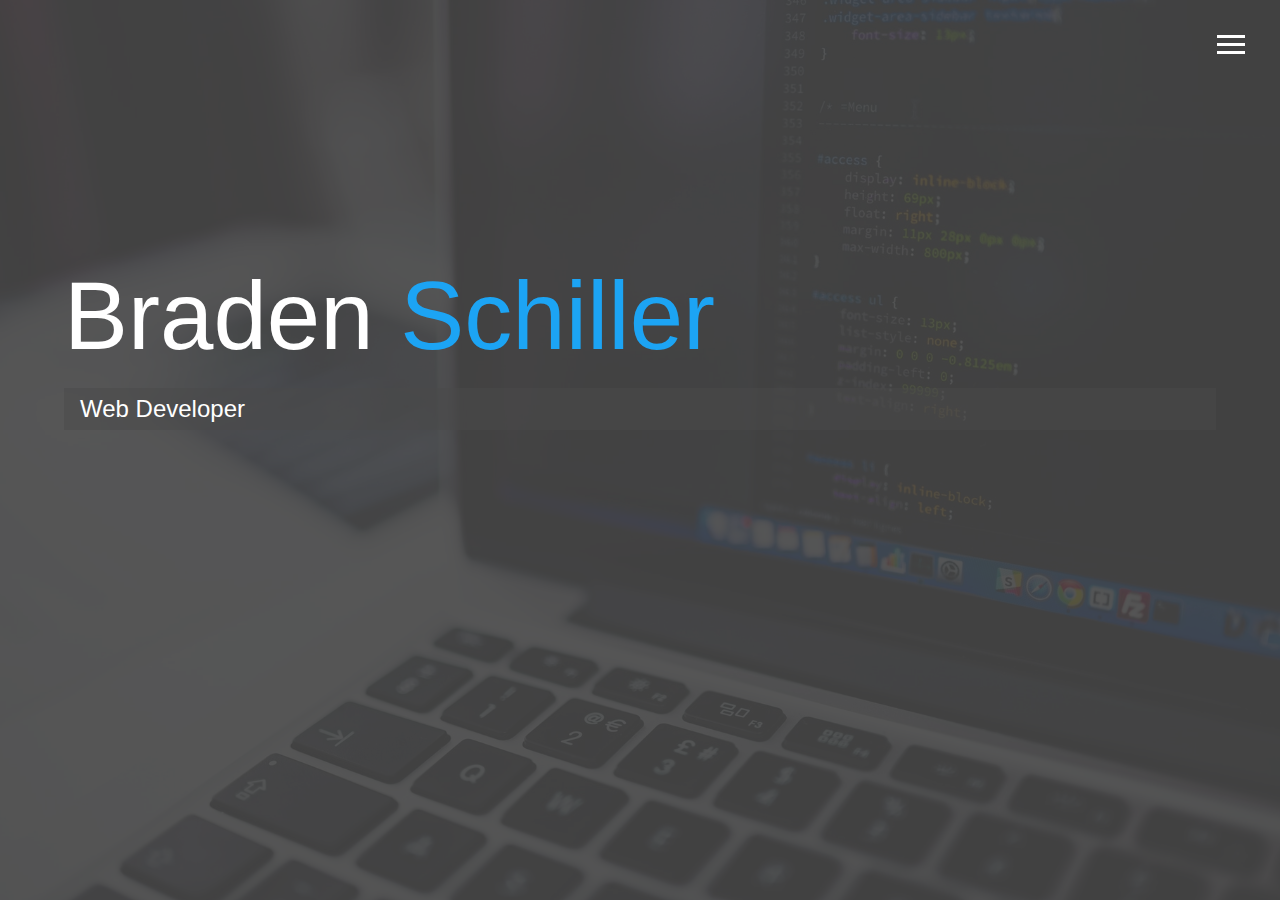
<file: index.html>
<!DOCTYPE html>
<html lang="en">
<head>
    <meta charset="UTF-8">
    <meta name="viewport" content="width=device-width, initial-scale=1.0">
    <meta http-equiv="X-UA-Compatible" content="ie=edge">
    <!-- font awesome icons -->
    <link rel="stylesheet" href="https://use.fontawesome.com/releases/v5.5.0/css/all.css" 
    integrity="sha384-B4dIYHKNBt8Bc12p+WXckhzcICo0wtJAoU8YZTY5qE0Id1GSseTk6S+L3BlXeVIU" crossorigin="anonymous">
    <!-- main css file -->
    <link rel="stylesheet" href="css/main.css">
    <title>Braden Schiller's Portfolio</title>
</head>
<body id="bg-img">
    <header>
        <div class="menu-btn">
            <div class="btn-line"></div>
            <div class="btn-line"></div>
            <div class="btn-line"></div>
        </div>
        
        <nav class="menu">
            <div class="menu-branding">
                <div class="portrait"></div>
            </div>
            <ul class="menu-nav">
                <li class="nav-item current">
                    <a href="index.html" class="nav-link">
                    Home
                    </a>
                </li>
                <li class="nav-item">
                    <a href="about.html" class="nav-link">
                    About Me
                    </a>
                </li>
                <li class="nav-item">
                    <a href="work.html" class="nav-link">
                    My Work
                    </a>
                </li>
                <li class="nav-item">
                    <a href="contact.html" class="nav-link">
                    Contact Me
                    </a>
                </li>
            </ul>
        </nav>
    </header>

    <main id="home">
        <h1 class="lg-heading">
            Braden <span class="text-secondary">Schiller</span>
        </h1>
        <h2 class="sm-heading">
            Web Developer
        </h2>
        <div class="icons">
            <a href="https://twitter.com/bradenschiller1">
                <i class="fab fa-twitter fa-2x"></i>
            </a>
            <a href="https://github.com/bradenschiller">
                <i class="fab fa-github fa-2x"></i>
            </a>
            <a href="https://www.linkedin.com/in/braden-schiller-111374149/">
                <i class="fab fa-linkedin fa-2x"></i>
            </a>
        </div>
    </main>

    <script src="js/main.js"></script>
</body>
</html>
</file>
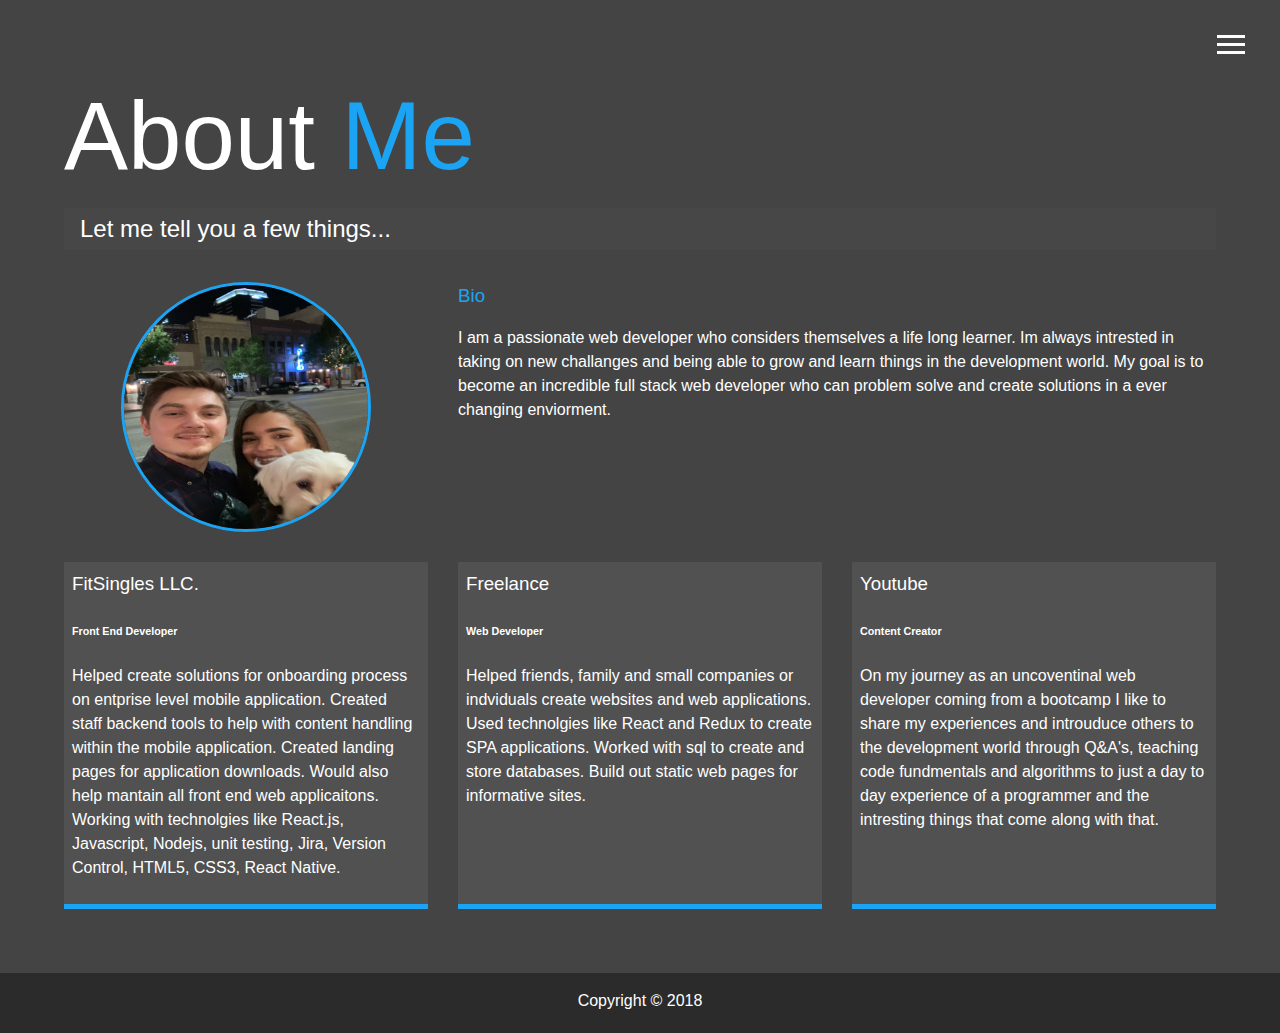
<file: about.html>
<!DOCTYPE html>
<html lang="en">
<head>
    <meta charset="UTF-8">
    <meta name="viewport" content="width=device-width, initial-scale=1.0">
    <meta http-equiv="X-UA-Compatible" content="ie=edge">
    <!-- font awesome icons -->
    <link rel="stylesheet" href="https://use.fontawesome.com/releases/v5.5.0/css/all.css" 
    integrity="sha384-B4dIYHKNBt8Bc12p+WXckhzcICo0wtJAoU8YZTY5qE0Id1GSseTk6S+L3BlXeVIU" crossorigin="anonymous">
    <!-- main css file -->
    <link rel="stylesheet" href="css/main.css">
    <title>About Me</title>
</head>
<body>
    <header>
        <div class="menu-btn">  
            <div class="btn-line"></div>
            <div class="btn-line"></div>
            <div class="btn-line"></div>
        </div>
        
        <nav class="menu">
            <div class="menu-branding">
                <div class="portrait"></div>
            </div>
            <ul class="menu-nav">
                <li class="nav-item">
                    <a href="index.html" class="nav-link">
                    Home
                    </a>
                </li>
                <li class="nav-item current">
                    <a href="about.html" class="nav-link">
                    About Me
                    </a>
                </li>
                <li class="nav-item">
                    <a href="work.html" class="nav-link">
                    My Work
                    </a>
                </li>
                <li class="nav-item">
                    <a href="contact.html" class="nav-link">
                    Contact Me
                    </a>
                </li>
            </ul>
        </nav>
    </header>

    <main id="about"> 
        <h1 class="lg-heading">
            About <span class="text-secondary">Me</span>
        </h1>
        <h2 class="sm-heading">
            Let me tell you a few things...
        </h2>
        <div class="about-info">
            <img src="./images/photoMe.JPG" alt="braden schiller" class="bio-image">

            <div class="bio">
                <h3 class="text-secondary">Bio</h3>
                    <p>
                        I am a passionate web developer who considers themselves a life long learner. Im always intrested in taking on new challanges and being able to grow and learn things in the development world. My goal is to become an incredible full stack web developer who can problem solve and create solutions in a ever changing enviorment. 
                    </p>
              
            </div>
                <div class="job job-1">
                    <h3>FitSingles LLC.</h3>
                    <h6>Front End Developer</h6>
                    <p>Helped create solutions for onboarding process on entprise level mobile application. Created staff backend tools to help with content handling within the mobile application. Created landing pages for application downloads. Would also help mantain all front end web applicaitons. Working with technolgies like React.js, Javascript, Nodejs, unit testing, Jira, Version Control, HTML5, CSS3, React Native.</p>
                </div>
                <div class="job job-2">
                    <h3>Freelance</h3>
                    <h6>Web Developer</h6>
                    <p>Helped friends, family and small companies or indviduals create websites and web applications. Used technolgies like React and Redux to create SPA applications. Worked with sql to create and store databases. Build out static web pages for informative sites.</p>
                </div>
                <div class="job job-3">
                    <h3>Youtube</h3>
                    <h6>Content Creator</h6>
                    <p>On my journey as an uncoventinal web developer coming from a bootcamp I like to share my experiences and introuduce others to the development world through Q&A's, teaching code fundmentals and algorithms to just a day to day experience of a programmer and the intresting things that come along with that.</p>
            </div>
        </div>
    </main>
    <footer id="main-footer">
        Copyright &copy; 2018
    </footer>

    <script src="js/main.js"></script>
</body>
</html>
</file>
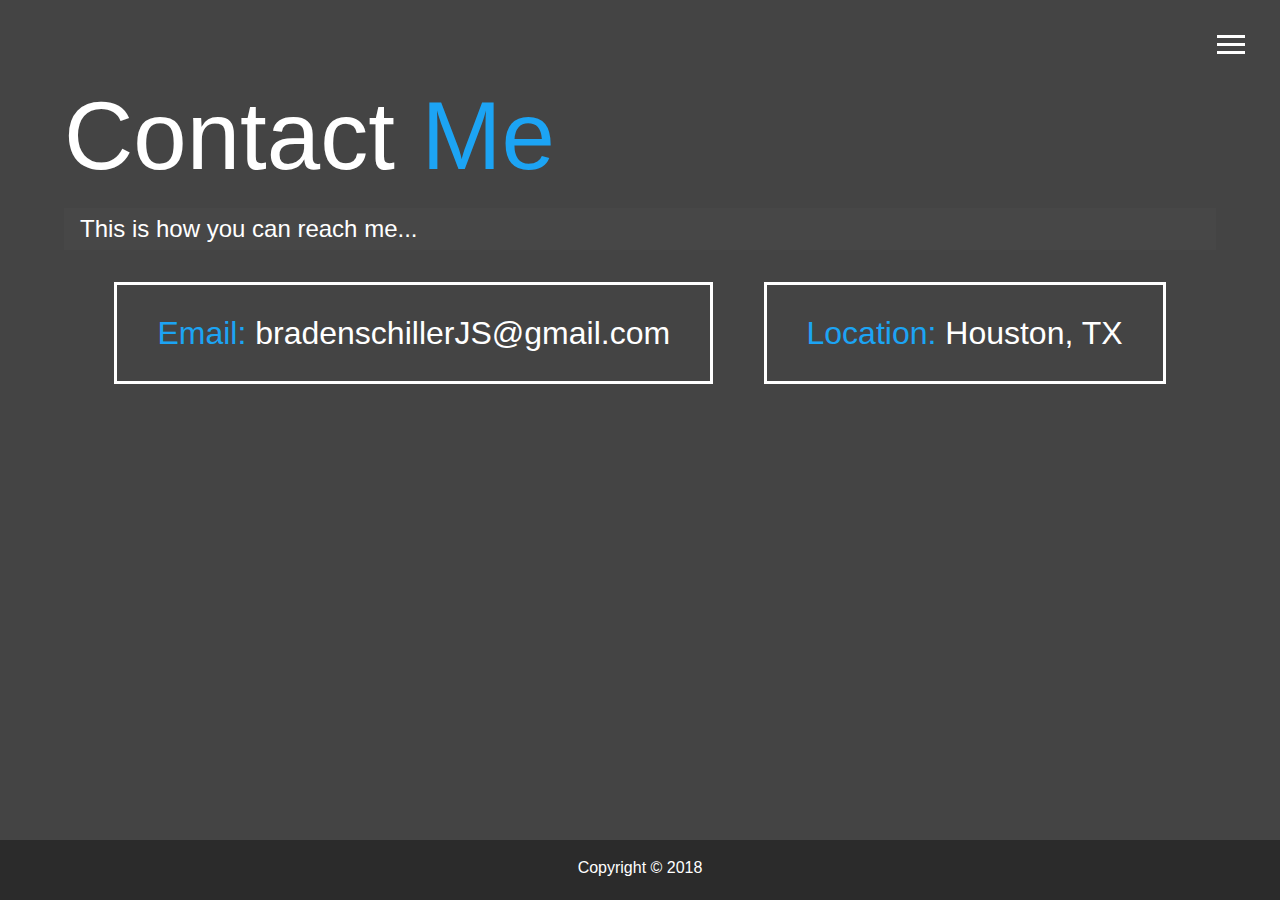
<file: contact.html>
<!DOCTYPE html>
<html lang="en">
<head>
    <meta charset="UTF-8">
    <meta name="viewport" content="width=device-width, initial-scale=1.0">
    <meta http-equiv="X-UA-Compatible" content="ie=edge">
    <!-- font awesome icons -->
    <link rel="stylesheet" href="https://use.fontawesome.com/releases/v5.5.0/css/all.css" 
    integrity="sha384-B4dIYHKNBt8Bc12p+WXckhzcICo0wtJAoU8YZTY5qE0Id1GSseTk6S+L3BlXeVIU" crossorigin="anonymous">
    <!-- main css file -->
    <link rel="stylesheet" href="css/main.css">
    <title>Contact Me</title>
</head>
<body>
    <header>
        <div class="menu-btn">  
            <div class="btn-line"></div>
            <div class="btn-line"></div>
            <div class="btn-line"></div>
        </div>
        
        <nav class="menu">
            <div class="menu-branding">
                <div class="portrait"></div>
            </div>
            <ul class="menu-nav">
                <li class="nav-item">
                    <a href="index.html" class="nav-link">
                    Home
                    </a>
                </li>
                <li class="nav-item">
                    <a href="about.html" class="nav-link">
                    About Me
                    </a>
                </li>
                <li class="nav-item">
                    <a href="work.html" class="nav-link">
                    My Work
                    </a>
                </li>
                <li class="nav-item current">
                    <a href="contact.html" class="nav-link">
                    Contact Me
                    </a>
                </li>
            </ul>
        </nav>
    </header>

    <main id="contact"> 
        <h1 class="lg-heading">
            Contact <span class="text-secondary">Me</span>
        </h1>
        <h2 class="sm-heading">
            This is how you can reach me...
        </h2>
        <div class="boxes">
            <div>
                <span class="text-secondary">Email:</span>
                bradenschillerJS@gmail.com
            </div>
            <div>
                <span class="text-secondary">Location:</span>
                Houston, TX
            </div>
        </div>
    </main>

    <footer id="main-footer">
        Copyright &copy; 2018
    </footer>

    <script src="js/main.js"></script>
</body>
</html>
</file>
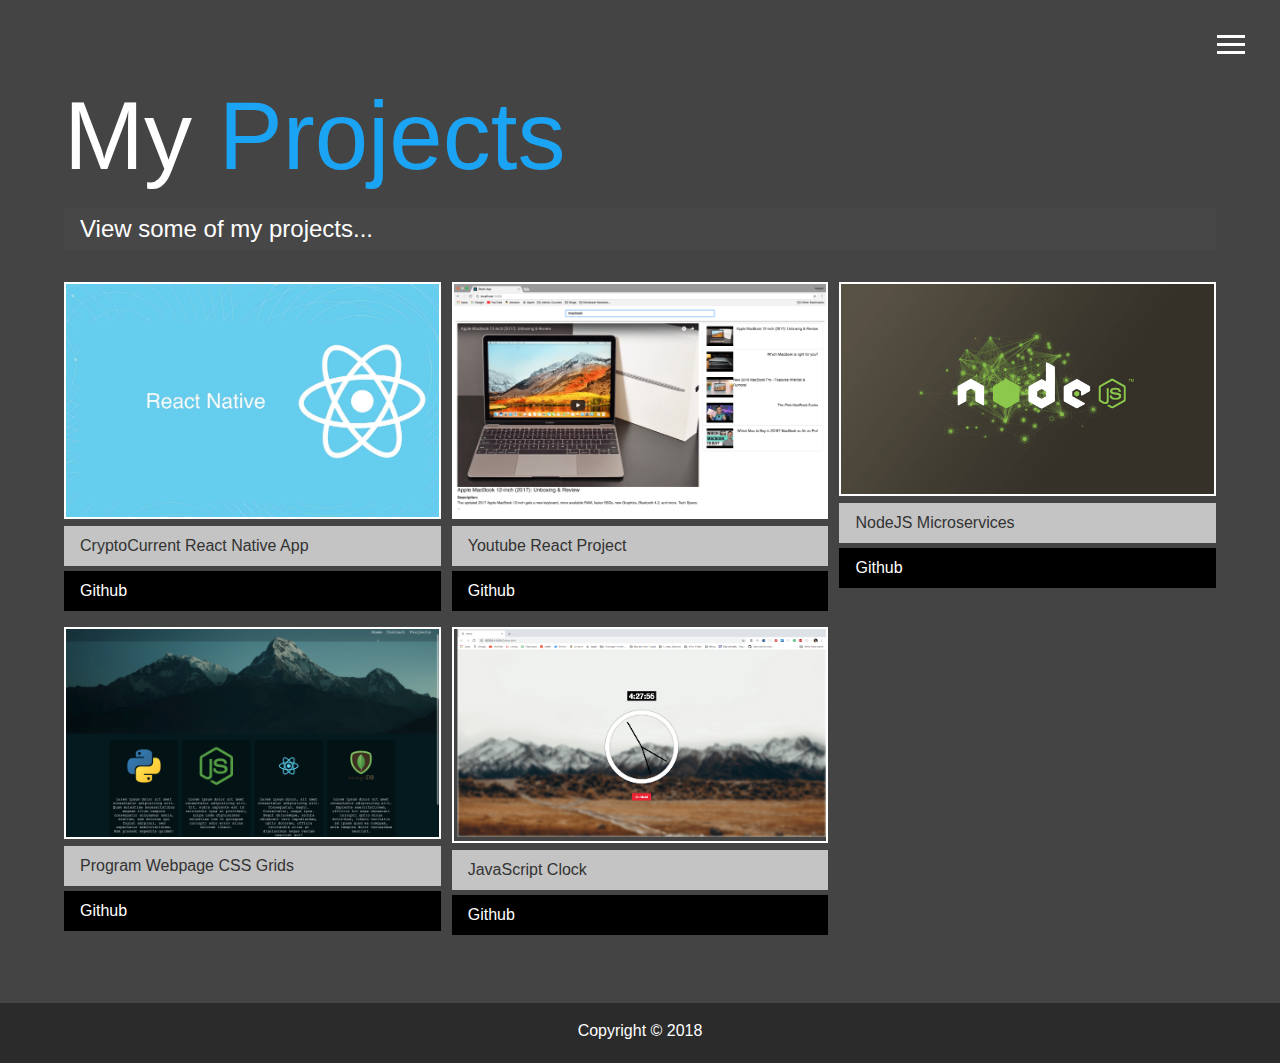
<file: work.html>
<!DOCTYPE html>
<html lang="en">
<head>
    <meta charset="UTF-8">
    <meta name="viewport" content="width=device-width, initial-scale=1.0">
    <meta http-equiv="X-UA-Compatible" content="ie=edge">
    <!-- font awesome icons -->
    <link rel="stylesheet" href="https://use.fontawesome.com/releases/v5.5.0/css/all.css" 
    integrity="sha384-B4dIYHKNBt8Bc12p+WXckhzcICo0wtJAoU8YZTY5qE0Id1GSseTk6S+L3BlXeVIU" crossorigin="anonymous">
    <!-- main css file -->
    <link rel="stylesheet" href="css/main.css">
    <title>Portfolio</title>
</head>
<body>
    <header>
        <div class="menu-btn">  
            <div class="btn-line"></div>
            <div class="btn-line"></div>
            <div class="btn-line"></div>
        </div>
        
        <nav class="menu">
            <div class="menu-branding">
                <div class="portrait"></div>
            </div>
            <ul class="menu-nav">
                <li class="nav-item">
                    <a href="index.html" class="nav-link">
                    Home
                    </a>
                </li>
                <li class="nav-item">
                    <a href="about.html" class="nav-link">
                    About Me
                    </a>
                </li>
                <li class="nav-item current">
                    <a href="work.html" class="nav-link">
                    My Work
                    </a>
                </li>
                <li class="nav-item">
                    <a href="contact.html" class="nav-link">
                    Contact Me
                    </a>
                </li>
            </ul>
        </nav>
    </header>

    <main id="work"> 
        <h1 class="lg-heading">
            My <span class="text-secondary">Projects</span>
        </h1>
        <h2 class="sm-heading">
            View some of my projects...
        </h2>

        <div class="projects">
        <div class="item">
            <a href="https://github.com/bradenschiller/CryptoCurrent"><img src="./images/projects/react-native-min.jpg" alt="project">
                <div class="btn-light">
                    <i class="fas fa-eye"></i>
                    CryptoCurrent React Native App
                </div>
                <a href="https://github.com/bradenschiller/CryptoCurrent" class="btn-dark">
                    <i class="fab fa-github"></i>
                    Github
                </a>
            </a>
        </div>
        <div class="item">
                <a href="https://github.com/bradenschiller/reactYoutubeProject"><img src="./images/projects/youtube-project-min.png" alt="project">
                    <div class="btn-light">
                        <i class="fas fa-eye"></i>
                        Youtube React Project
                    </div>
                    <a href="https://github.com/bradenschiller/reactYoutubeProject" class="btn-dark">
                        <i class="fab fa-github"></i>
                        Github
                    </a>
                </a>
            </div>
        <div class="item">
                <a href="https://github.com/bradenschiller/FreeCodeCamp_Microservices"><img src="./images/projects/nodejs-min.png" alt="project">
                    <div class="btn-light">
                        <i class="fas fa-eye"></i>
                        NodeJS Microservices
                    </div>
                    <a href="https://github.com/bradenschiller/FreeCodeCamp_Microservices" class="btn-dark">
                        <i class="fab fa-github"></i>
                        Github
                    </a>
                </a>
        </div>
        <div class="item">
                <a href="https://github.com/bradenschiller/Simple-CSS-Grid-Template"><img src="./images/projects/css-grid-app-min.png" alt="project">
                    <div class="btn-light">
                        <i class="fas fa-eye"></i>
                        Program Webpage CSS Grids
                    </div>
                    <a href="https://github.com/bradenschiller/Simple-CSS-Grid-Template" class="btn-dark">
                        <i class="fab fa-github"></i>
                        Github
                    </a>
                </a>
        </div>
        <div class="item">
                <a href="https://github.com/bradenschiller/Javascript-Clock"><img src="./images/projects/clock-min.png" alt="project">
                    <div class="btn-light">
                        <i class="fas fa-eye"></i>
                        JavaScript Clock
                    </div>
                <a href="https://github.com/bradenschiller/Javascript-Clock" class="btn-dark">
                    <i class="fab fa-github"></i>
                    Github
                </a>
                </a>
        </div>
        </div>
    </main>
    <footer id="main-footer">
        Copyright &copy; 2018
    </footer>

    <script src="js/main.js"></script>
</body>
</html>
</file>
<file: css/main.css>
.menu-btn {
  position: absolute;
  z-index: 3;
  right: 35px;
  top: 35px;
  cursor: pointer;
  transition: all 0.5s ease-out; }
  .menu-btn .btn-line {
    width: 28px;
    height: 3px;
    margin: 0 0 5px 0;
    background: #fff;
    transition: all 0.5s ease-out; }
  .menu-btn.close {
    transform: rotate(180deg); }
    .menu-btn.close .btn-line:nth-child(1) {
      transform: rotate(45deg) translate(5px, 5px); }
    .menu-btn.close .btn-line:nth-child(2) {
      opacity: 0; }
    .menu-btn.close .btn-line:nth-child(3) {
      transform: rotate(-45deg) translate(7px, -6px); }

.menu {
  position: fixed;
  top: 0;
  width: 100%;
  opacity: 0.9;
  visibility: hidden; }
  .menu.show {
    visibility: visible; }
  .menu-branding, .menu-nav {
    display: flex;
    flex-flow: column wrap;
    align-items: center;
    justify-content: center;
    float: left;
    width: 50%;
    height: 100vh;
    overflow: hidden; }
  .menu-nav {
    margin: 0;
    padding: 0;
    background: #373737;
    list-style: none;
    transform: translate3d(0, -100%, 0);
    transition: all 0.5s ease-out; }
    .menu-nav.show {
      transform: translate3d(0, 0, 0); }
  .menu-branding {
    background: #444;
    transition: all 0.5s ease-out;
    transform: translate3d(0, 100%, 0); }
    .menu-branding.show {
      transform: translate3d(0, 0, 0); }
    .menu-branding .portrait {
      width: 250px;
      height: 250px;
      background: url(../images/photoMe.JPG);
      background-size: 250px 250px;
      border-radius: 50%;
      border: solid 3px #1CA4F4; }
  .menu .nav-item {
    transform: translate3d(600px, 0, 0);
    transition: all 0.5s ease-out; }
    .menu .nav-item.show {
      transform: translate3d(0, 0, 0); }
    .menu .nav-item.current > a {
      color: #1CA4F4; }
  .menu .nav-link {
    display: inline-block;
    position: relative;
    font-size: 30px;
    text-transform: uppercase;
    padding: 1rem 0;
    font-weight: 300;
    color: #fff;
    text-decoration: none;
    transition: all 0.5s ease-out; }
    .menu .nav-link:hover {
      color: #1CA4F4; }

.nav-item:nth-child(1) {
  transition-delay: 0.1s; }

.nav-item:nth-child(2) {
  transition-delay: 0.2s; }

.nav-item:nth-child(3) {
  transition-delay: 0.3s; }

.nav-item:nth-child(4) {
  transition-delay: 0.4s; }

* {
  box-sizing: border-box; }

body {
  background: #444;
  color: #fff;
  height: 100%;
  margin: 0;
  font-family: 'Segoe UI', Tahom, Geneva, Verdana, sans-serif;
  line-height: 1.5; }
  body#bg-img {
    background: url(../images/background.jpg);
    background-attachment: fixed;
    background-size: cover; }
    body#bg-img:after {
      content: '';
      position: absolute;
      top: 0;
      right: 0;
      width: 100%;
      height: 100%;
      z-index: -1;
      background: rgba(68, 68, 68, 0.9); }

h1,
h2,
h3 {
  margin: 0;
  font-weight: 400; }
  h1.lg-heading,
  h2.lg-heading,
  h3.lg-heading {
    font-size: 6rem; }
  h1.sm-heading,
  h2.sm-heading,
  h3.sm-heading {
    margin-bottom: 2rem;
    padding: 0.2rem 1rem;
    background: rgba(73, 73, 73, 0.5); }

a {
  color: #fff;
  text-decoration: none; }

header {
  position: fixed;
  z-index: 2;
  width: 100%; }

.text-secondary {
  color: #1CA4F4; }

main {
  padding: 4rem;
  min-height: calc(100vh - 60px); }
  main .icons {
    margin-top: 1rem; }
    main .icons a {
      padding: 0.4rem; }
      main .icons a:hover {
        color: #1CA4F4;
        transition: all 0.5s ease-out; }
  main#home {
    overflow: hidden; }
    main#home h1 {
      margin-top: 20vh; }

.about-info {
  display: grid;
  grid-gap: 30px;
  grid-template-areas: 'bioimage bio bio' 'job1 job2 job3';
  grid-template-columns: repeat(3, 1fr); }
  .about-info .bio-image {
    width: 250px;
    height: 250px;
    grid-area: bioimage;
    margin: auto;
    border-radius: 50%;
    border: #1CA4F4 3px solid; }
  .about-info .bio {
    grid-area: bio; }
  .about-info .job-1 {
    grid-area: job1; }
  .about-info .job-2 {
    grid-area: job2; }
  .about-info .job-3 {
    grid-area: job3; }
  .about-info .job {
    background: #515151;
    padding: 0.5rem;
    border-bottom: #1CA4F4 5px solid; }

.projects {
  display: grid;
  grid-gap: 0.7rem;
  grid-template-columns: repeat(3, 1fr); }
  .projects img {
    width: 100%;
    border: 2px #fff solid; }
    .projects img:hover {
      opacity: 0.5;
      border-color: #1CA4F4; }

.boxes {
  display: flex;
  flex-wrap: wrap;
  justify-content: space-evenly;
  align-items: center;
  margin-top: 1rem; }
  .boxes div {
    font-size: 2rem;
    border: 3px #fff solid;
    padding: 1.5rem 2.5rem;
    margin-bottom: 3rem;
    transition: all 0.5s ease-out; }
    .boxes div:hover {
      padding: 0.5rem 1.5rem;
      background: #1CA4F4;
      color: #000; }
      .boxes div:hover span {
        color: #000; }

.btn, .btn-dark {
  display: block;
  padding: 0.5rem 1rem;
  border: 0;
  margin-bottom: 0.3rem; }
  .btn:hover, .btn-dark:hover {
    background-color: #1CA4F4;
    color: set-text-color #1CA4F4; }

.btn-dark {
  background: black;
  color: #fff; }

.btn-light {
  background: #c4c4c4;
  color: #333;
  display: block;
  border: 0;
  padding: 0.5rem 1rem;
  margin-bottom: 0.3rem;
  cursor: default; }

#main-footer {
  background: #2b2b2b;
  padding: 1rem;
  text-align: center;
  color: #fff;
  height: 60px; }

@media screen and (max-width: 1171px) {
  .projects {
    grid-template-columns: repeat(4, 1fr); } }

@media screen and (min-width: 769px) and (max-width: 1170px) {
  .projects {
    grid-template-columns: repeat(3, 1fr); } }

@media screen and (max-width: 768px) {
  main {
    align-items: center;
    text-align: center; }
    main .lg-heading {
      line-height: 1;
      margin-bottom: 1rem; }
  ul.menu-nav,
  div.menu-branding {
    float: none;
    width: 100%;
    min-height: 0; }
    ul.menu-nav.show,
    div.menu-branding.show {
      transform: translate3d(0, 0, 0); }
  .menu-nav {
    height: 75vh;
    transform: translate3d(-100%, 0, 0);
    font-size: 24px; }
  .menu-branding {
    height: 25vh;
    transform: translate3d(100%, 0, 0); }
    .menu-branding .portrait {
      background-size: 150px 150px;
      width: 150px;
      height: 150px; }
  .about-info {
    grid-template-areas: 'bioimage' 'bio' 'job1' 'job2' 'job3';
    grid-template-columns: 1fr; }
  .projects {
    grid-template-columns: repeat(2, 1fr); } }

@media screen and (max-width: 500px) {
  main#home h1 {
    margin-top: 10vh;
    font-size: 65px; }
  h1.lg-heading {
    margin-top: 10vh;
    font-size: 65px; }
  .projects {
    grid-template-columns: 1fr; }
  .boxes div {
    font-size: 1rem; } }
</file>
